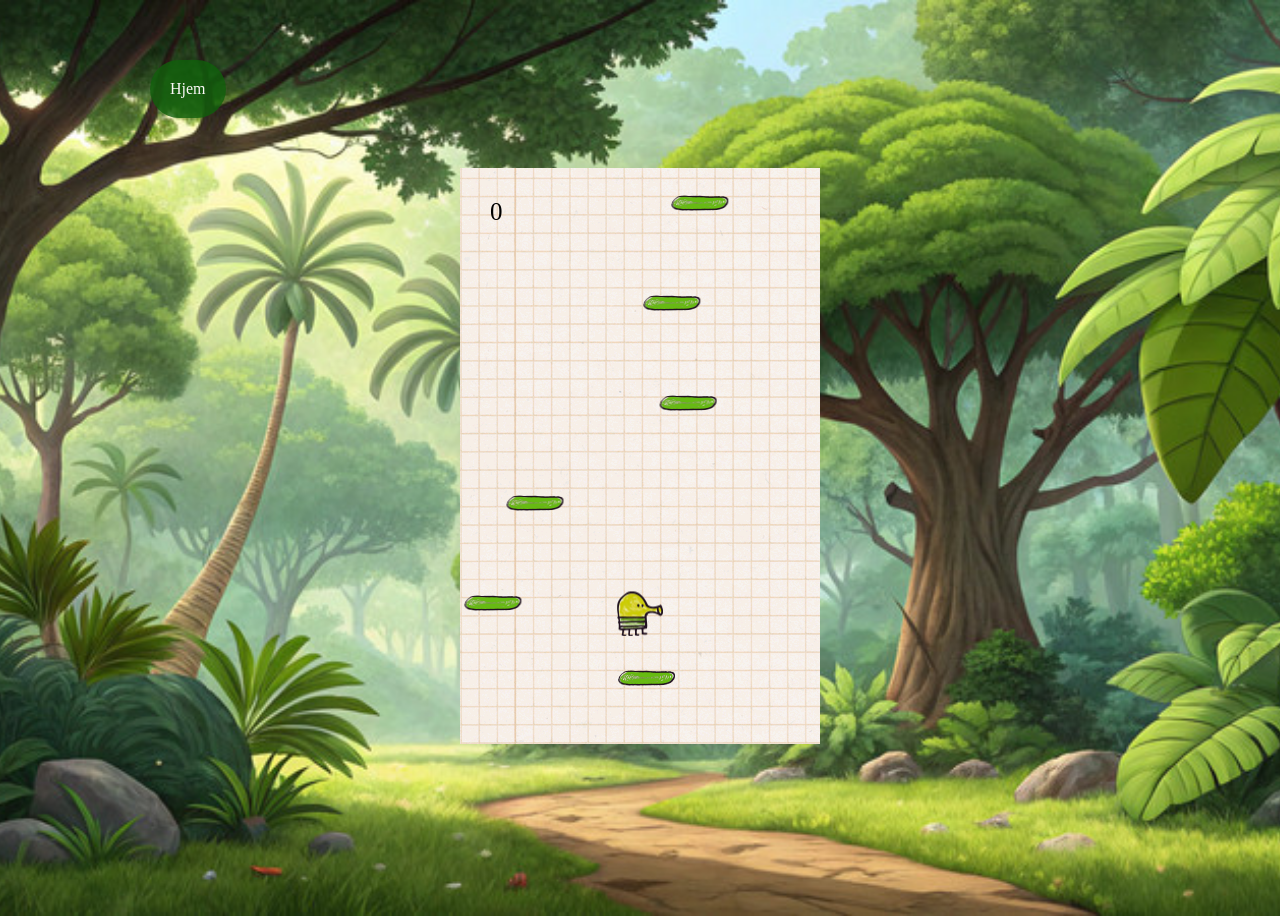
<file: doodle-jump.html>
<!DOCTYPE html>
<html lang="en">

<head>
    <meta charset="UTF-8">
    <meta name="viewport" content="width=device-width, initial-scale=1.0">
    <title>Doodle Jump</title>
    <link rel="stylesheet" href="./doodle-style.css">
</head>

<body>
    <a href="./index.html">Hjem</a>
    <div class="container">
        <canvas id="board"></canvas>
        <div class="poengDisplay">0</div>
    </div>

    <script src="./doodle-scrips.js"></script>
</body>

</html>
</file>
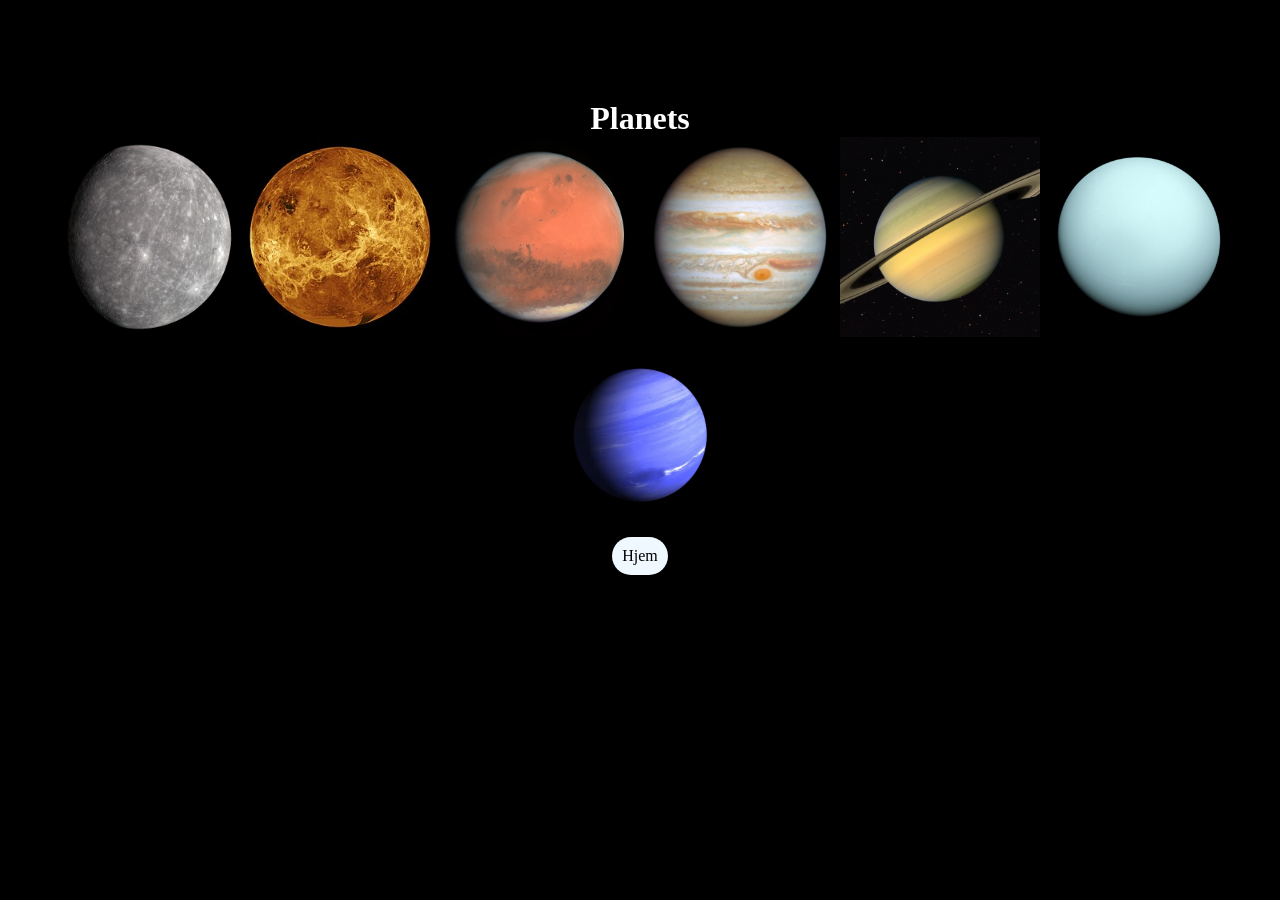
<file: space.html>
<!DOCTYPE html>
<html lang="en">
<head>
    <meta charset="UTF-8">
    <meta name="viewport" content="width=device-width, initial-scale=1.0">
    <title>Space</title>
    <link rel="stylesheet" href="./space.css">
</head>
<body>
    <h1>Planets</h1>
    <div class="flex">
        <img src="./planets img/Mercury_in_true_color.jpg" alt="">
        <img src="./planets img/Venus_globe.jpg" alt="">
        <img src="./planets img/Mars.jpg" alt="">
        <img src="./planets img/Jupiter_OPAL_2024.png" alt="">
        <img src="./planets img/saturn.webp" alt="">
        <img src="./planets img/Uranus.jpg" alt="">
        <img src="./planets img/neptun.webp" alt="">
    </div>
    <a href="./index.html">Hjem</a>
</body>
</html>
</file>
<file: doodle-style.css>
body{
    min-height: 100vh;
    display: grid;
    place-items: center;
    background-image: url(./doodler-img/cartoon-jungle-forest-path-background_11148018.jpg);
    background-position: center;
    background-repeat: no-repeat;
    background-size: cover;

}

.container{
    position: relative;
}

#board{
    background-image: url(./doodler-img/doodlejumpbg.png);
}

.poengDisplay{
    position: absolute;
    top: 30px;
    left: 30px;
    font-size: 25px;
}

a{
    text-decoration: none;
    background-color: rgba(16, 96, 11, 0.8);
    color: rgb(252, 249, 249);
    padding: 20px;
    border-radius: 40px;
    position: absolute;
    top: 60px;
    left: 150px;
}
</file>
<file: space.css>
*{
    margin: 0;
    padding: 0;
    box-sizing: border-box;
}

h1{
    color: white;
}
body{
    background-color: black;
    display: flex;
    flex-direction: column;
    align-items: center;
    padding: 100px 0 100px 0;
    min-height: 100vh;
    
}
img{
    display: block;
    max-width: 100%;
}

.flex{
    display: flex;
    flex-wrap: wrap;
    justify-content: center;
}


.flex img{
    width: 200px;
}

a{
    text-decoration: none;
    background-color: aliceblue;
    padding: 10px;
    border-radius: 20px;
    color: black;
}
</file>
